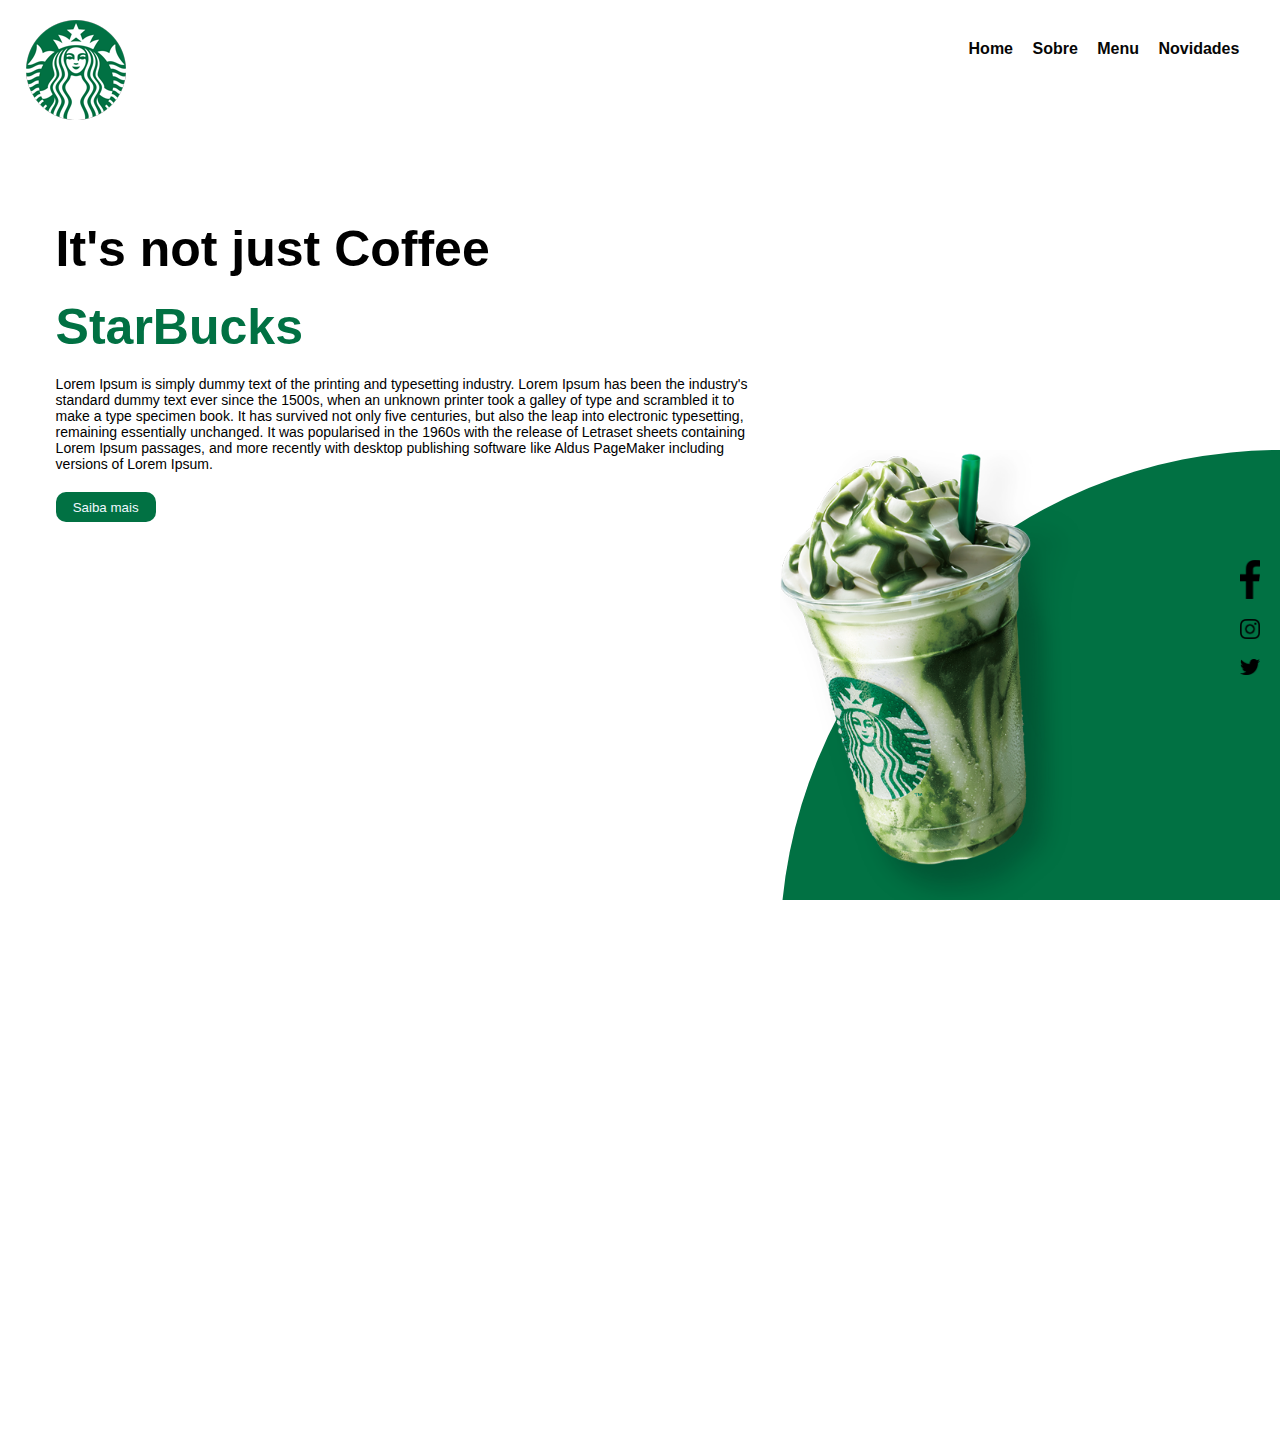
<file: index.html>
<!DOCTYPE html>
<html>
<head>
    <meta charset="UTF-8">
    <meta name="viewport" content="width=device-width, initial-scale=1.0">
    <title>Starbucks Coffee</title>
    <link rel="stylesheet" href="css/style.css">
</head>
<body>
    <header>
        <div class="center">
            <div class="logo">
                <img src="assets/logo.png"/>
            </div><!--logo-->
            <nav class="menu">
                <a href="/index.html">Home</a>
                <a href="/about.html">Sobre</a>
                <a href="/menu.html">Menu</a>
                <a href="/whats_new.html">Novidades</a>
            </nav><!--nav-->
        </div><!--center-->
    </header><!--header-->
    <section class="sobre">
        <div class="extras">
            <img src="assets/img1.png" height="450" width="300" padding="100"/>
            <div class="social-media">
                <a href="#"><img src="assets/facebook.png"/></a>
                <a href="#"><img src="assets/instagram.png"/></a>
                <a href="#"><img src="assets/twitter.png"/></a>
            </div>
        </div><!--extras-->
        <div class="center">
            <div class="texto-sobre">
                <p><h1>It's not just Coffee</h1></p>
                <h1><span style="color:#017143">StarBucks</span></h1>
                <p class="description">Lorem Ipsum is simply dummy text of the printing and typesetting industry. Lorem Ipsum has been the industry's standard dummy text ever since the 1500s, when an unknown printer took a galley of type and scrambled it to make a type specimen book. It has survived not only five centuries, but also the leap into electronic typesetting, remaining essentially unchanged. It was popularised in the 1960s with the release of Letraset sheets containing Lorem Ipsum passages, and more recently with desktop publishing software like Aldus PageMaker including versions of Lorem Ipsum.</p>
                <button>Saiba mais</button>
            </div>
        </div>
    </section>
</body>
</html>
</file>
<file: css/style.css>
*{
    margin: 0;
    padding: 0;
    box-sizing: border-box;
    font-family: Verdana, Geneva, Tahoma, sans-serif;
}

html, body{
    height: 100%;
    overflow-y: hidden;
    overflow-x: hidden;
}

.center{
   display: flex; 
   flex-wrap: wrap;
   max-width: 1280px;
   margin: 0 auto;
   padding: 0 2%;
}

header{
    height: 200px;
    padding: 20px 0;
}

.logo{
    width: 50%;
}

.menu{
    padding-top: 20px;
    width: 50%;
    text-align: right;
}
.menu a{
    color: rgb(6, 6, 6);
    text-decoration: none;
    font-weight: bold;
    margin-right: 15px;
}

section.sobre{
    height: calc(100% - 200px);
    position: relative;
}

.extras{
    position: absolute;
    bottom: -550px;
    right: -500px;
    width: 1000px;
    height: 1000px;
    border-radius: 50%;
    background-color: #017143;
}

.social-media{
    position: absolute;
    right: 520px;
    top: 90px;
}
.social-media img{
    display: block;
    width: 20px;
    margin: 20px 0;
}

.texto-sobre{
    margin-left: 30px;
}
.texto-sobre h1{
    font-size: 50px;
}

.texto-sobre p{
    margin: 20px 0;
    color: #000000;
    font-size: 14px;
}
.texto-sobre button{
    border: 0;
    background-color: #017143;
    color: #f0f8ff;
    border-radius: 10px;
    width: 100px;
    height: 30px;
    cursor: pointer;
}

p.description{
    margin-right: 500px;
}
</file>
